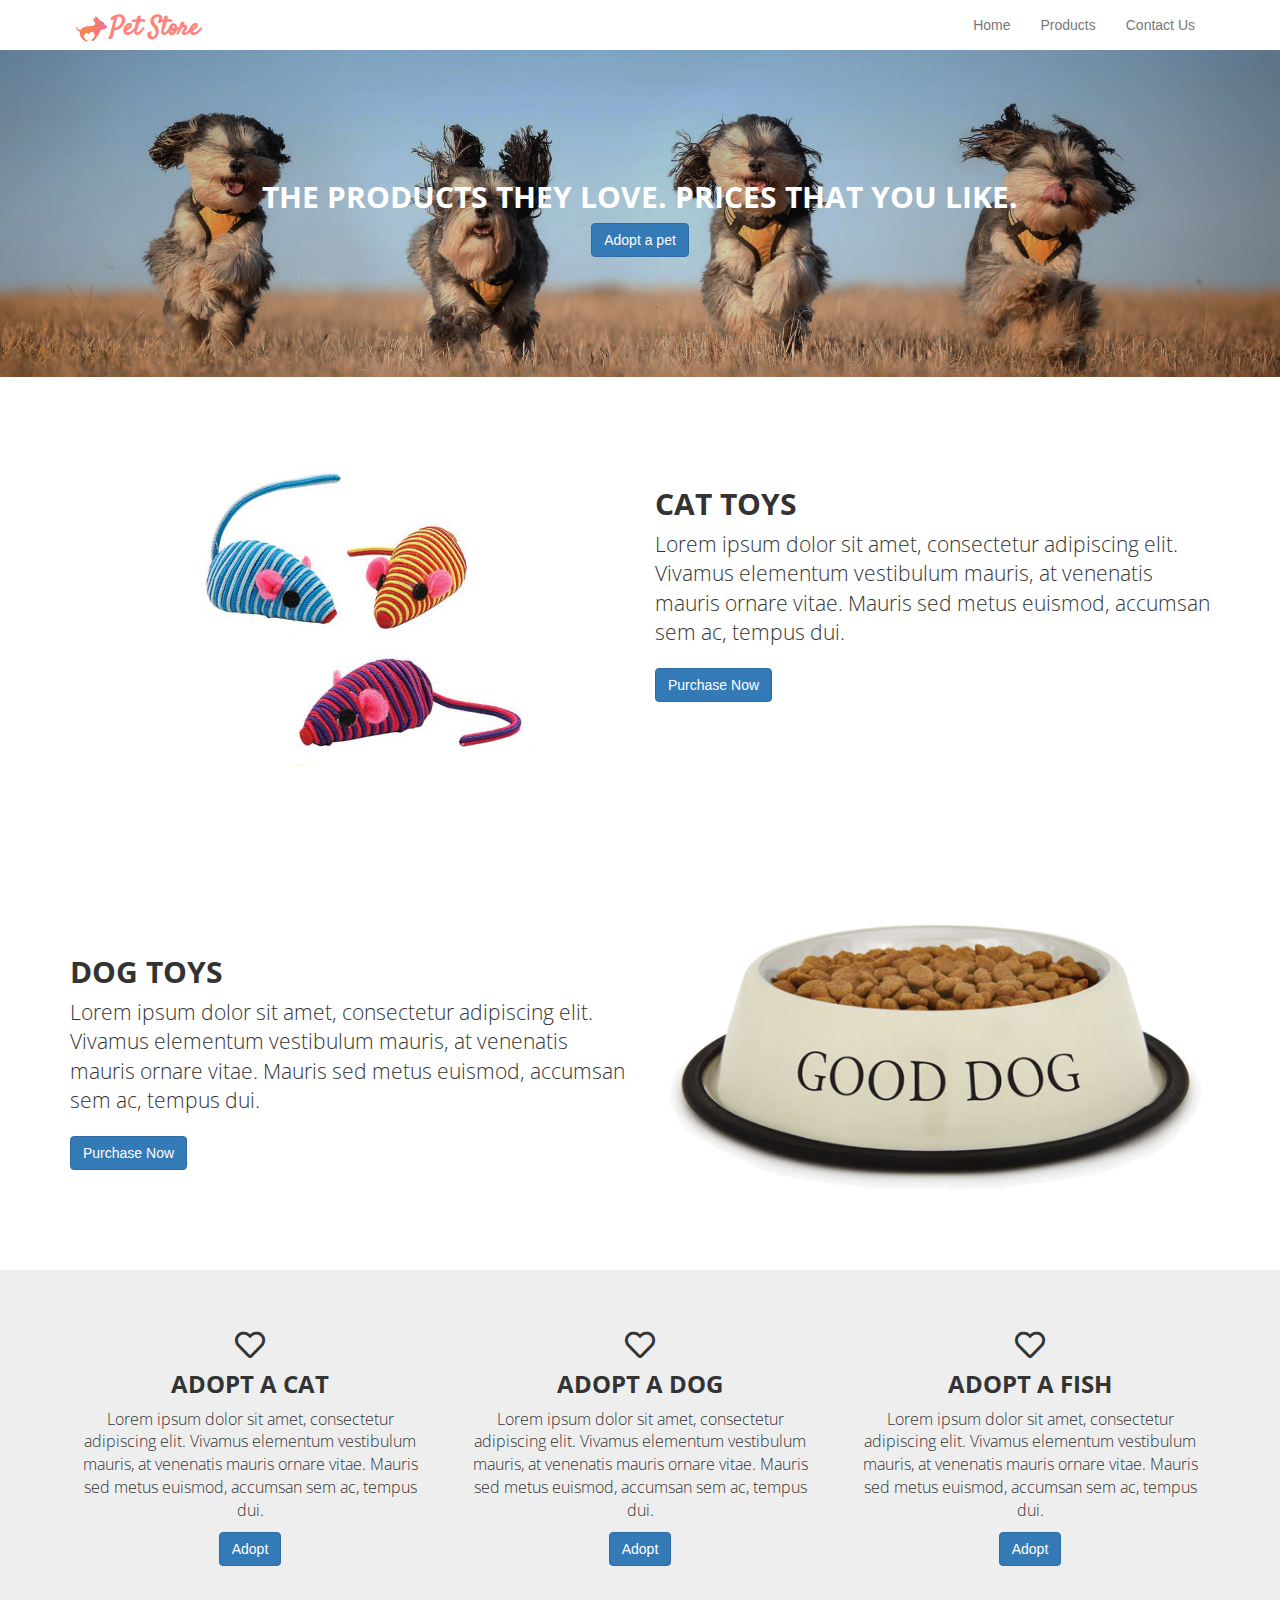
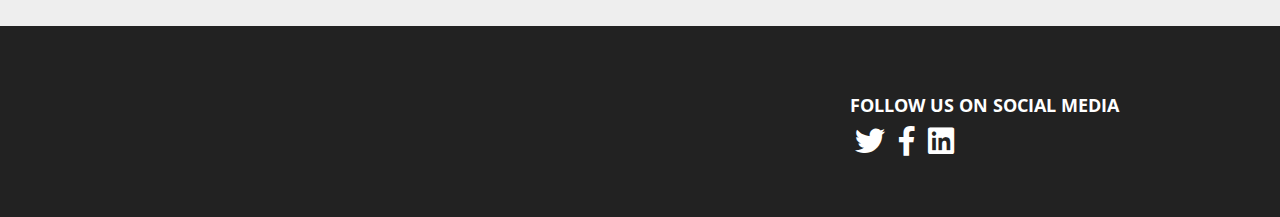
<file: index.html>
<!DOCTYPE html>
<html lang="en">
<head>
	<meta charset="UTF-8">
	<meta name="viewport" content="width=device-width, initial-scale=1.0">
	<title>Pet Store</title>
    <!-- link google fonts here -->
    <link href="https://fonts.googleapis.com/css?family=Satisfy" rel="stylesheet">
    <link href="https://fonts.googleapis.com/css?family=Open+Sans:300,400,700" rel="stylesheet">
    <!-- link all the css here -->
	<link rel="stylesheet" href="css/bootstrap.min.css">
	<link rel="stylesheet" href="css/fontawesome-all.min.css">
	<link rel="stylesheet" href="css/styles.css">

</head>
<body>
    <!-- body site code here -->
	<nav class="navbar navbar-default">
  	<div class="container">
      <!-- Brand and toggle get grouped for better mobile display -->
      <div class="navbar-header">
        <button type="button" class="navbar-toggle collapsed" data-toggle="collapse" data-target="#bs-example-navbar-collapse-1" aria-expanded="false">
          <span class="sr-only">Toggle navigation</span>
          <span class="icon-bar"></span>
          <span class="icon-bar"></span>
          <span class="icon-bar"></span>
        </button>
        <a class="navbar-brand" href="index.html">
          <img class="pull-left logo" src="img/petstore_logo.png" alt="Pet Store Logo">
          <h1 class="pull-left text-center">Pet Store</h1>
          <div class="clearfix"></div>
        </a>
      </div> <!-- /.navbar-header -->
        <!-- Collect the nav links, forms, and other content for toggling -->
      <div class="collapse navbar-collapse" id="bs-example-navbar-collapse-1">
        <ul class="nav navbar-nav navbar-right">
        	<li><a href="index.html">Home</a></li>
        	<li><a href="#">Products</a></li>
          <li><a href="contact.html">Contact Us</a></li>
        </ul>
      </div><!-- /.navbar-collapse -->
    </div><!-- /.container -->
  </nav><!-- /.navbar -->

	<div class="jumbotron">
		<div class="container text-center">
			<h2 class="text-uppercase">The products they love. Prices that you like.</h2>
      	<a class="btn btn-primary" href="#">Adopt a pet</a>
		</div><!-- /.container -->
	</div><!-- /.jumbotron -->

    <section id="cat-section">
      <div class="container">
        <div class="row">
          <div class="col-md-6">
            <img src="img/product2.png" class="img-responsive center-block">
          </div>
        	<div class="col-md-6 feature-text">
            <h2 class="text-uppercase">Cat Toys</h2>
            <p class="lead">Lorem ipsum dolor sit amet, consectetur adipiscing elit. Vivamus elementum vestibulum mauris, at venenatis mauris ornare vitae. Mauris sed metus euismod, accumsan sem ac, tempus dui.</p>
            <a class="btn btn-primary" href="#">Purchase Now</a>
          </div>
        </div><!-- /.row -->
      </div><!-- /.container -->
    </section><!-- #cat-section-->

    <section id="dog-section">
      <div class="container">
        <div class="row">
          <div class="col-md-6 col-md-push-6 text-center">
            <img src="img/product1.png" class="img-responsive center-block">
          </div>
          <div class="col-md-6 col-md-pull-6 feature-text">
            <h2 class="text-uppercase">Dog Toys</h2>
            <p class="lead">Lorem ipsum dolor sit amet, consectetur adipiscing elit. Vivamus elementum vestibulum mauris, at venenatis mauris ornare vitae. Mauris sed metus euismod, accumsan sem ac, tempus dui.</p>
            <a class="btn btn-primary" href="#">Purchase Now</a>
          </div>
        </div><!-- /.row -->
      </div><!-- /.container -->
    </section><!-- /#dog-section -->

    <section id="services-section">
      <div class="container text-center">
        <div class="row">
          <div class="col-md-4 hidden-xs hidden-sm adopt-item">
            <i class="far fa-heart" aria-hidden="true"></i>
            <h3 class="text-uppercase">Adopt a Cat</h3>
            <p>Lorem ipsum dolor sit amet, consectetur adipiscing elit. Vivamus elementum vestibulum mauris, at venenatis mauris ornare vitae. Mauris sed metus euismod, accumsan sem ac, tempus dui.</p>
            <a class="btn btn-primary" href="">Adopt</a>
          </div>
          <div class="col-md-4 hidden-xs hidden-sm adopt-item">
            <i class="far fa-heart" aria-hidden="true"></i>
            <h3 class="text-uppercase">Adopt a Dog</h3>
            <p>Lorem ipsum dolor sit amet, consectetur adipiscing elit. Vivamus elementum vestibulum mauris, at venenatis mauris ornare vitae. Mauris sed metus euismod, accumsan sem ac, tempus dui.</p>
            <a class="btn btn-primary" href="">Adopt</a>
          </div>
          <div class="col-md-4 hidden-xs hidden-sm adopt-item">
            <i class="far fa-heart" aria-hidden="true"></i>
            <h3 class="text-uppercase">Adopt a Fish</h3>
            <p>Lorem ipsum dolor sit amet, consectetur adipiscing elit. Vivamus elementum vestibulum mauris, at venenatis mauris ornare vitae. Mauris sed metus euismod, accumsan sem ac, tempus dui.</p>
            <a class="btn btn-primary" href="">Adopt</a>
          </div>
          <div class="col-xs-12 visible-xs-block visible-sm-block adopt-item">
            <i class="far fa-heart" aria-hidden="true"></i>
            <h3 class="text-uppercase">Adopt an Animal</h3>
            <p>Lorem ipsum dolor sit amet, consectetur adipiscing elit. Vivamus elementum vestibulum mauris, at venenatis mauris ornare vitae. Mauris sed metus euismod, accumsan sem ac, tempus dui.</p>
            <a class="btn btn-primary" href="">Adopt</a>
          </div>
        </div><!-- /.row -->
      </div><!-- /.container -->
    </section><!-- /#services-section -->

    <section class="footer-section">
      <footer class="container footer-social">
        <div class="row">
          <div class="col-md-4 col-md-offset-8">
            <h4 class="text-uppercase">Follow us on social media</h4>
            <a href="#">
        	    <i class="fab fa-twitter"></i>
            </a>
            <a href="#">
    	        <i class="fab fa-facebook-f"></i>
            </a>
            <a href="#">
              <i class="fab fa-linkedin"></i>
            </a>
          </div>
      	</div><!-- /.row -->
      </footer><!-- /.container -->
    </section><!-- /.footer-section -->

    <!-- link all the scripts here -->
  <script src="js/jquery-3.3.1.min.js" charset="utf-8"></script>
  <script src="js/bootstrap.min.js" charset="utf-8"></script>
</body>
</html>
</file>
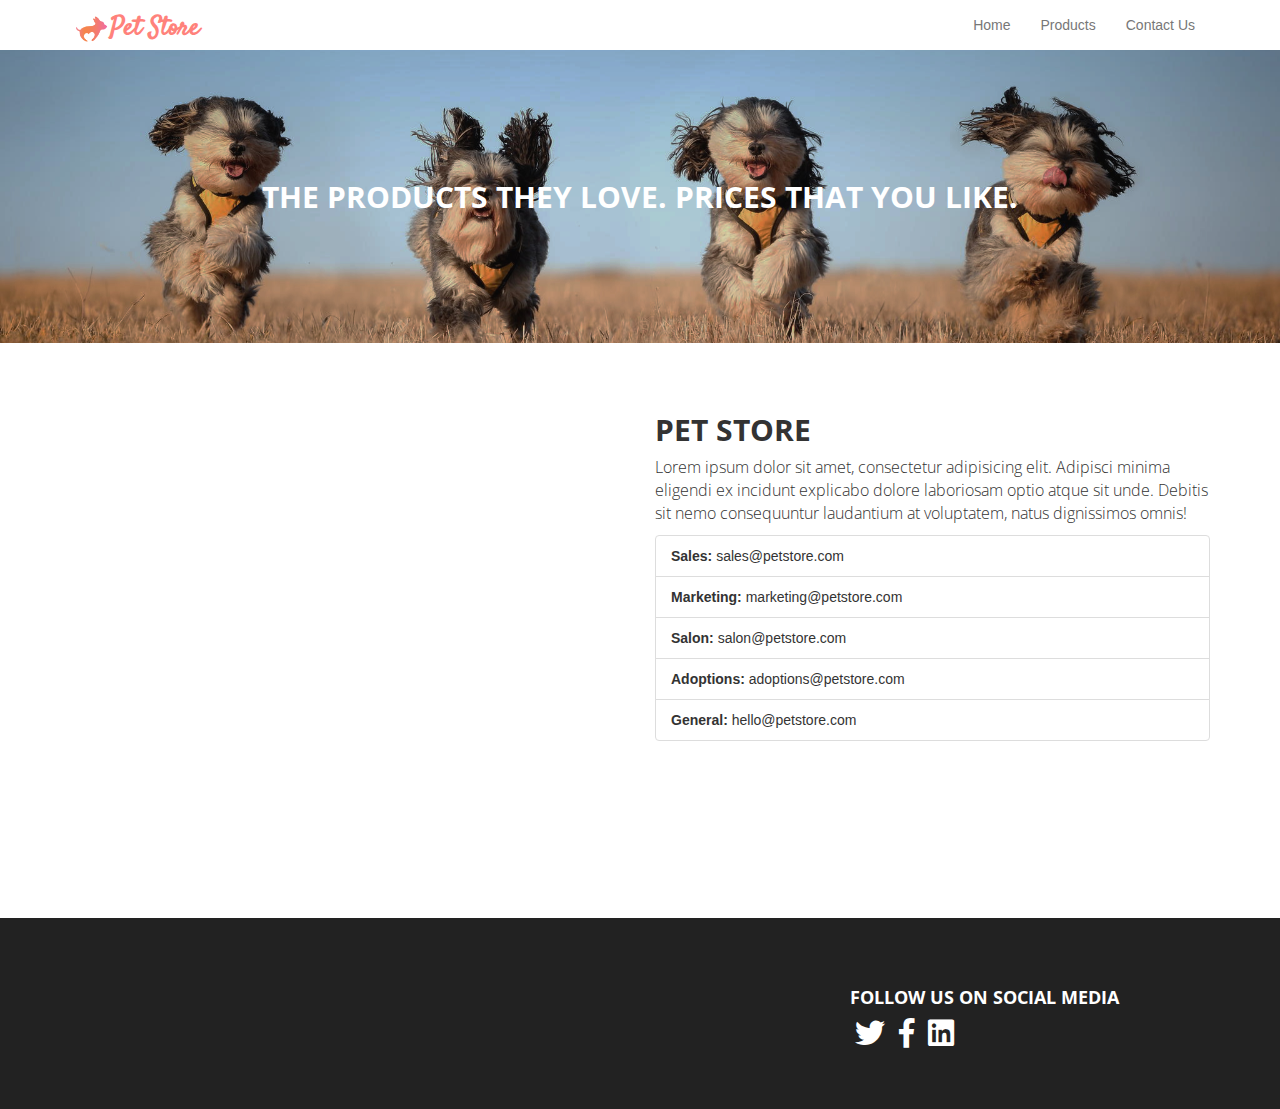
<file: contact.html>
<!DOCTYPE html>
<html lang="en">
<head>
	<meta charset="UTF-8">
	<meta name="viewport" content="width=device-width, initial-scale=1.0">
	<title>Pet Store</title>
    <!-- link google fonts here -->
    <link href="https://fonts.googleapis.com/css?family=Satisfy" rel="stylesheet">
    <link href="https://fonts.googleapis.com/css?family=Open+Sans:300,400,700" rel="stylesheet">
    <!-- link all the css here -->
	<link rel="stylesheet" href="css/bootstrap.min.css">
	<link rel="stylesheet" href="css/fontawesome-all.min.css">
	<link rel="stylesheet" href="css/styles.css">

</head>
<body>
    <!-- body site code here -->
    <nav class="navbar navbar-default">
      <div class="container">
        <!-- Brand and toggle get grouped for better mobile display -->
        <div class="navbar-header">
          <button type="button" class="navbar-toggle collapsed" data-toggle="collapse" data-target="#bs-example-navbar-collapse-1" aria-expanded="false">
            <span class="sr-only">Toggle navigation</span>
            <span class="icon-bar"></span>
            <span class="icon-bar"></span>
            <span class="icon-bar"></span>
          </button>
          <a class="navbar-brand" href="index.html">
              <img class="pull-left logo" src="img/petstore_logo.png" alt="Pet Store Logo">
              <h1 class="pull-left text-center">Pet Store</h1>
              <div class="clearfix"></div>
          </a>
      </div> <!-- /.navbar-header -->

        <!-- Collect the nav links, forms, and other content for toggling -->
        <div class="collapse navbar-collapse" id="bs-example-navbar-collapse-1">

          <ul class="nav navbar-nav navbar-right">
            <li><a href="index.html"><span class="nav-main-link">Home</span></a></li>
            <li><a href="#"><span class="nav-main-link">Products</span></a></li>
            <li><a href="contact.html"><span class="nav-main-link active-link">Contact Us</span></a></li>
          </ul>
        </div><!-- /.navbar-collapse -->
      </div><!-- /.container -->
  </nav><!-- /.navbar -->

	<div class="jumbotron contact-jumbotron">
		<div class="container">
            <div class="row">
                <div class="col-xs-12 text-center">
                    <h2 class="text-uppercase color-text-primary">The products they love. Prices that you like.</h2>
                </div>
            </div>
		</div><!-- /.container -->
	</div><!-- /.jumbotron -->

    <section class="contact-section">
        <div class="container">
            <div class="row">
                <div class="col-md-6 col-md-push-6">
                    <h2 class="color-text-primary text-uppercase">Pet Store</h2>
                    <p>Lorem ipsum dolor sit amet, consectetur adipisicing elit. Adipisci minima eligendi ex incidunt explicabo dolore laboriosam optio atque sit unde. Debitis sit nemo consequuntur laudantium at voluptatem, natus dignissimos omnis!</p>

                    <ul class="list-group contact-list">
                      <li class="list-group-item"><strong>Sales:</strong> sales@petstore.com</li>
                      <li class="list-group-item"><strong>Marketing:</strong> marketing@petstore.com</li>
                      <li class="list-group-item"><strong>Salon:</strong> salon@petstore.com</li>
                      <li class="list-group-item"><strong>Adoptions:</strong> adoptions@petstore.com</li>
                      <li class="list-group-item"><strong>General:</strong> hello@petstore.com</li>
                    </ul>
                </div>
                <div class="col-md-6 col-md-pull-6">
                    <iframe src="https://www.google.com/maps/embed?pb=!1m18!1m12!1m3!1d3197.604240146298!2d-119.78796568471212!3d36.732064979962736!2m3!1f0!2f0!3f0!3m2!1i1024!2i768!4f13.1!3m3!1m2!1s0x809460a5cfdf4b6b%3A0xab092ce50c284a0a!2sBitwise+Industries!5e0!3m2!1sen!2sus!4v1528321639079" width="100%" height="450" frameborder="0" style="border:0" allowfullscreen></iframe>
                </div>
            </div>
        </div>
    </section>

    <section class="footer-section">
        <footer class="container footer-social">
            <div class="row">
                <div class="col-md-4 col-md-offset-8">
                    <h4 class="text-uppercase">Follow us on social media</h4>
                    <a href="#">
                        <i class="fab fa-twitter"></i>
                    </a>
                    <a href="#">
                        <i class="fab fa-facebook-f"></i>
                    </a>
                    <a href="#">
                        <i class="fab fa-linkedin"></i>
                    </a>
                </div>
            </div><!-- /.row -->
        </footer><!-- /.container -->
    </section><!-- /.footer-section -->

    <!-- link all the scripts here -->
    <script src="js/jquery-3.3.1.min.js" charset="utf-8"></script>
    <script src="js/bootstrap.min.js" charset="utf-8"></script>
</body>
</html>
</file>
<file: css/styles.css>
/* STYLE PRESETS DO NOT ALTER THIS SECTION */
h1, h2, h3, h4, h5, h6 {
    margin-top:10px;
}

p {
    font-size:16px;
}

.fab, .far {
    font-size:30px;
    margin-left:5px;
    margin-right:5px;
}

/* PLACE YOUR CUSTOM CODE HERE */

/* global styles */
h1, h2, h3, h4, h5, h6 {
    font-family: 'Open Sans', sans-serif;
    font-weight: 700;
}

p {
    font-family: 'Open Sans', sans-serif;
    font-weight: 300;
}

.feature-text {
    text-align: center;
}

/* nav */
.navbar {
    border-radius:0;
    border:0;
    margin-bottom:0;
}

.navbar-default {
    background:#ffffff;
}

.logo {
    width: 40px;
}

.navbar-brand h1 {
	color: #FF827B;
	font-family: 'Satisfy', cursive;
    margin-top:0;
    font-size:26px;
}

/* jumbotron */
.jumbotron {
	background-image: url("../img/hero.jpg");
	background-size: cover;
	background-position: center;
    margin-bottom:0px;
}

.jumbotron h2 {
	color: white;
}

/* cat section */
#cat-section {
    padding-top:60px;
    padding-bottom:60px;
}

/*dog section */
#dog-section {
    padding-top:60px;
    padding-bottom:60px;
}

/* services section */
#services-section {
    padding-top:60px;
    padding-bottom:60px;
    background:#eeeeee;
}

/* CONTACT PAGE */
.contact-section {
    padding-top:60px;
    padding-bottom:60px;
}

/* FOOTER */
.footer-section {
    background:#222222;
    padding-top:60px;
    padding-bottom:60px;
    color:#ffffff;
}

.footer-social {
    text-align: center;
}

.footer-section a {
    color:#ffffff;
}

@media only screen and (min-width : 992px) {
    .jumbotron {
        padding-top:120px;
        padding-bottom:120px;
    }

    .feature-text {
        padding-top:40px;
        text-align: left;
    }

    .footer-social {
        text-align: left;
    }
}
</file>
